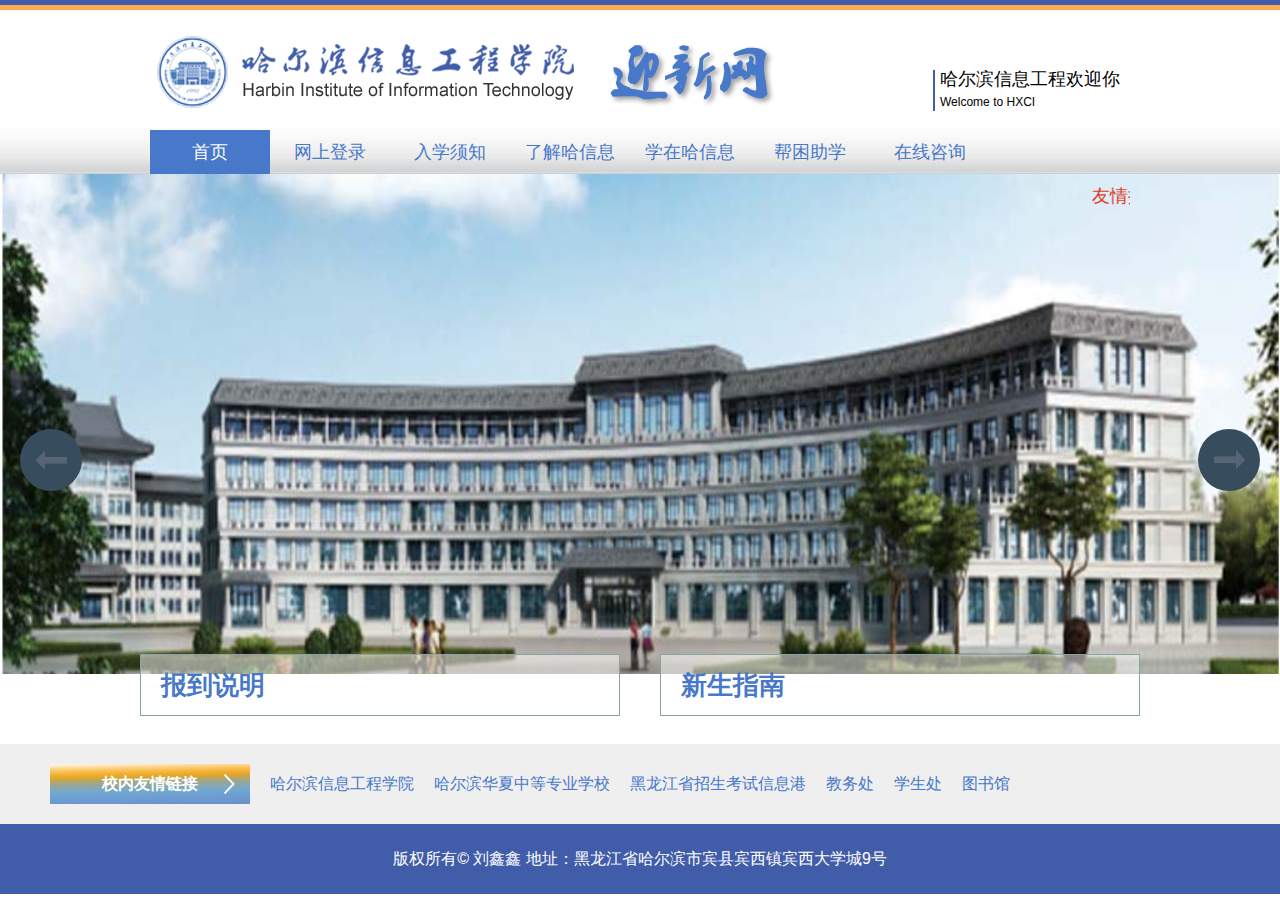
<file: index.html>
<!DOCTYPE html>
<html>
<head lang="en">
    <meta charset="UTF-8">
    <title>刘鑫鑫</title>
    <link rel="stylesheet" href="style/top-bottom.css" type="text/css"/>
    <link rel="stylesheet" href="style/css-index.css" type="text/css"/>
    <script type="text/javascript" src="js/jquery.min.js"></script>
    <script type="text/javascript" src="js/jquery.SuperSlide.2.1.1.js"></script>
    <link rel="stylesheet" href="style/lrtk.css" type="text/css"/>
</head>
<body>
<header class="o_h">
    <div id="top">
    <div id="logo">
        <span>迎新网</span>
    </div>
    <div id="hxci" class="f_r">
        <p>哈尔滨信息工程欢迎你</p>
        <p>Welcome to HXCI</p>
    </div>
    <nav>
        <ul class="o_h">
            <li><a href="index.html">首页</a></li>
            <li><a href="sub-wsdl.html">网上登录</a></li>
            <li><a href="sub-rxxz.html">入学须知</a></li>
            <li><a href="#">了解哈信息</a></li>
            <li><a href="#">学在哈信息</a></li>
            <li><a href="#">帮困助学</a></li>
            <li><a href="sub-lyb.html">在线咨询</a></li>
        </ul>
    </nav>
        </div>
</header>
<main>
    <!--回到顶部-->
    <script type="text/javascript" src="js/backtop.js"></script>
    <div class="dong">
        <marquee behavior="left" direction="10">
            <span class="red">友情提醒: </span>
            为避免影响到9月4、5日的正常报到，2018级新生敬请于报到前（截止至
            2017年9月4日）缴清学杂费等。
        </marquee>
      <ul class="m-list1">
          <li><img src="image/banner2.jpg" alt=""/></li>
          <li><img src="image/banner1.png" alt=""/></li>
          <li><img src="image/banner3.png" alt=""/></li>
          <li><img src="image/banner4.png" alt=""/></li>
          <li><img src="image/banner5.png" alt=""/></li>
      </ul>
        <nav class="nav-roundslide">
        <a class="prev" href="#">
            <span class="icon-wrap"></span>
            <h3>上一页</h3>
        </a>
        <a class="next" href="#">
            <span class="icon-wrap"></span>
            <h3>下一页</h3>
        </a>
    </nav>
    </div>
    <script type="text/javascript">
        jQuery(".dong").hover(function(){
                    jQuery(this).find(".prev,.next").stop(true,true).fadeTo("show",0.9) }
                ,function(){ jQuery(this).find(".prev,.next").fadeOut() });
        jQuery(".dong").slide({ mainCell:".m-list1",
            effect: "leftLoop", autoPlay:true, delayTime:400,trigger:"click",pnLoop:true});
    </script>
    <ul class="bd">
        <li>
            <dl class="bdsm">
                <dt>报到说明</dt>
                <div class="layer">
                <dd>1、网上报到：须在到校前完成网上报到；（密码详见登录说明）</dd>
                <dd> 2、现场报到：请按录取通知书要求在指定时间内到校办理现场报到相关手续。
                    （报道详见入学须知）</dd>
                <dd><a href="sub-wsdl.html">网上登录</a></dd>
            </dl>
        </li>
        <li>
            <dl class="xszn">
                <dt>新生指南</dt>
                <div class="layer">
                <dd><a href="nr-bdxz.html">哈尔滨信息工程2018级新生报到须知</a></dd>
                <dd><a href="nr-jfxz.html">2018级新生缴费须知</a></dd>
                <dd><a href="#">致家长的一封信</a></dd>
                <dd><a href="#">学生信息采集填写说明</a></dd>
                <dd><a href="#">大学生新生入伍宣传单</a></dd>
                </div>
            </dl>
        </li>
    </ul>
    <ul class="m-yqlj o_h">
        <li>校内友情链接</li>
        <li><a href="http://www.hxci.com.cn/">哈尔滨信息工程学院</a></li>
        <li><a href="#">哈尔滨华夏中等专业学校</a></li>
        <li><a href="#">黑龙江省招生考试信息港</a></li>
        <li><a href="#">教务处</a></li>
        <li><a href="#">学生处</a></li>
        <li><a href="#">图书馆</a></li>
    </ul>
</main>
<footer>
    <div id="f-list">
    <span>版权所有© 刘鑫鑫</span>
    <span>地址：黑龙江省哈尔滨市宾县宾西镇宾西大学城9号</span>
    </div>
</footer>
</body>
</html>
</file>
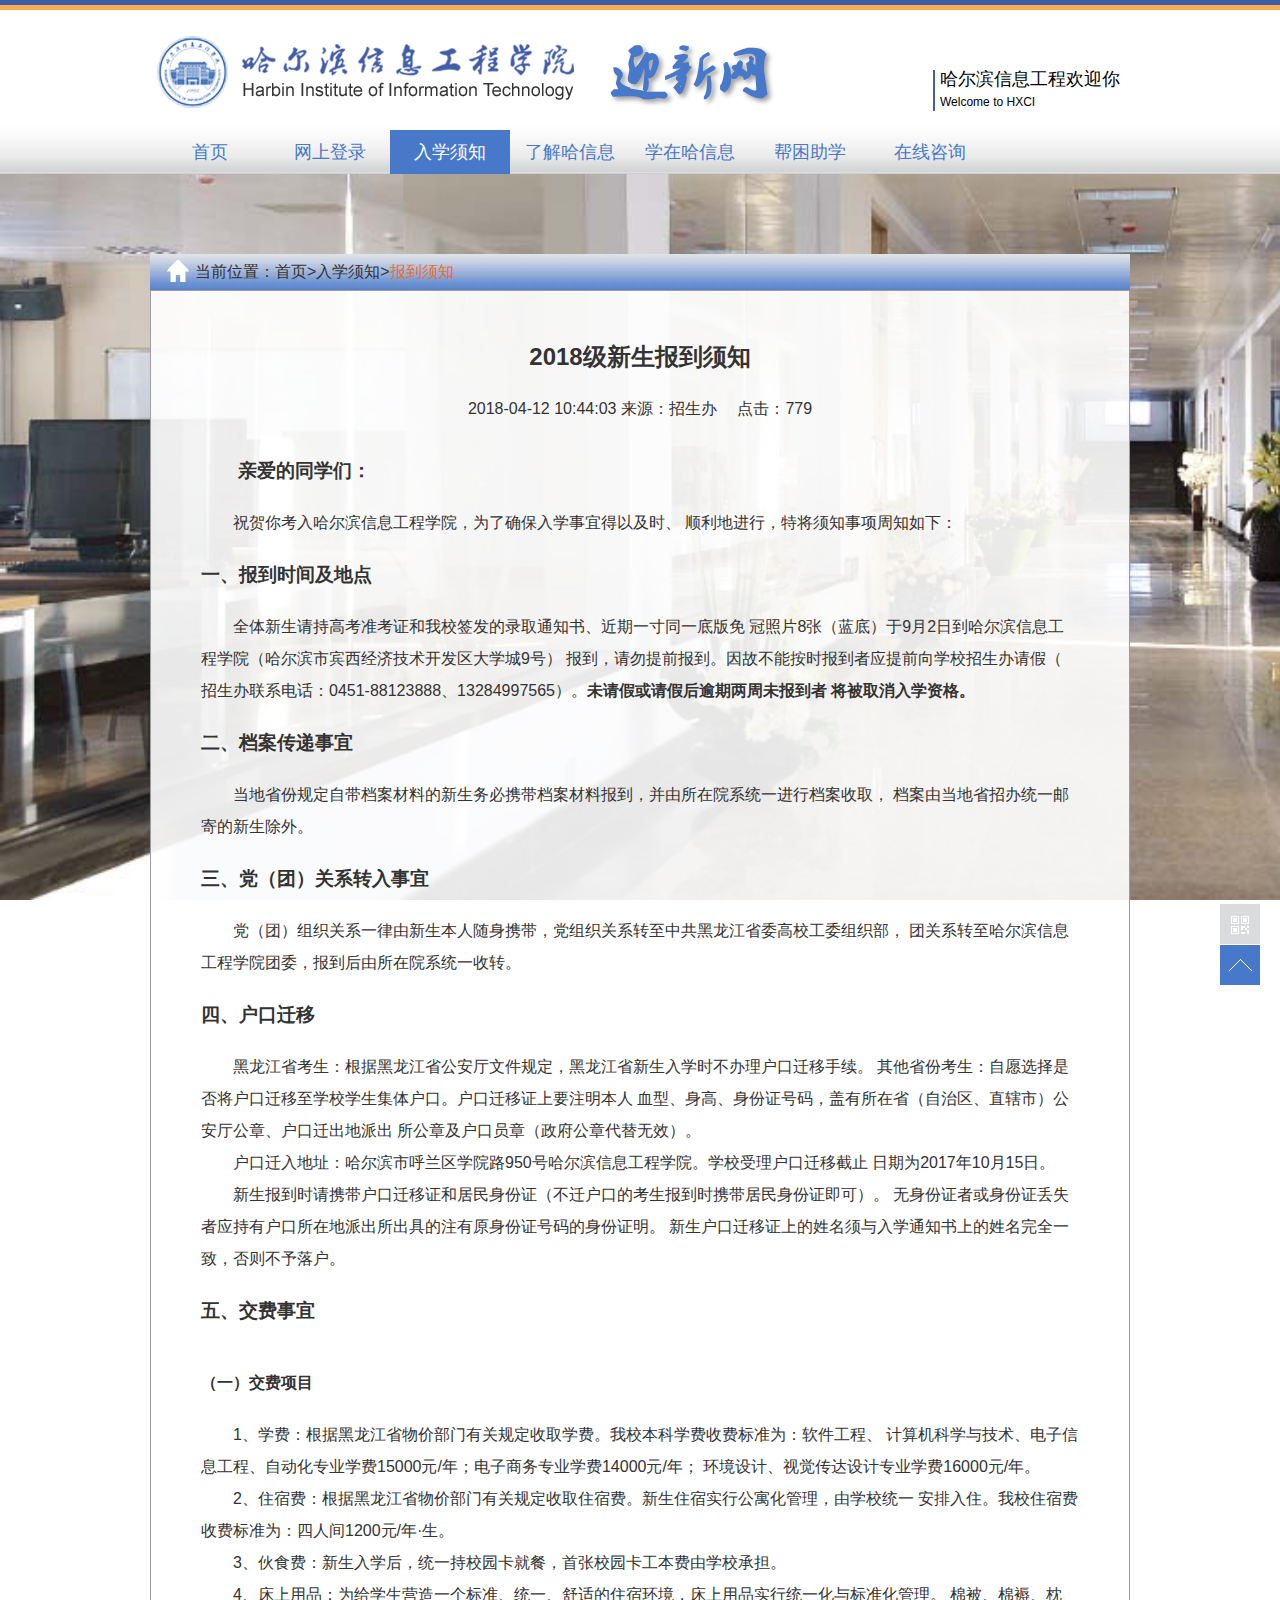
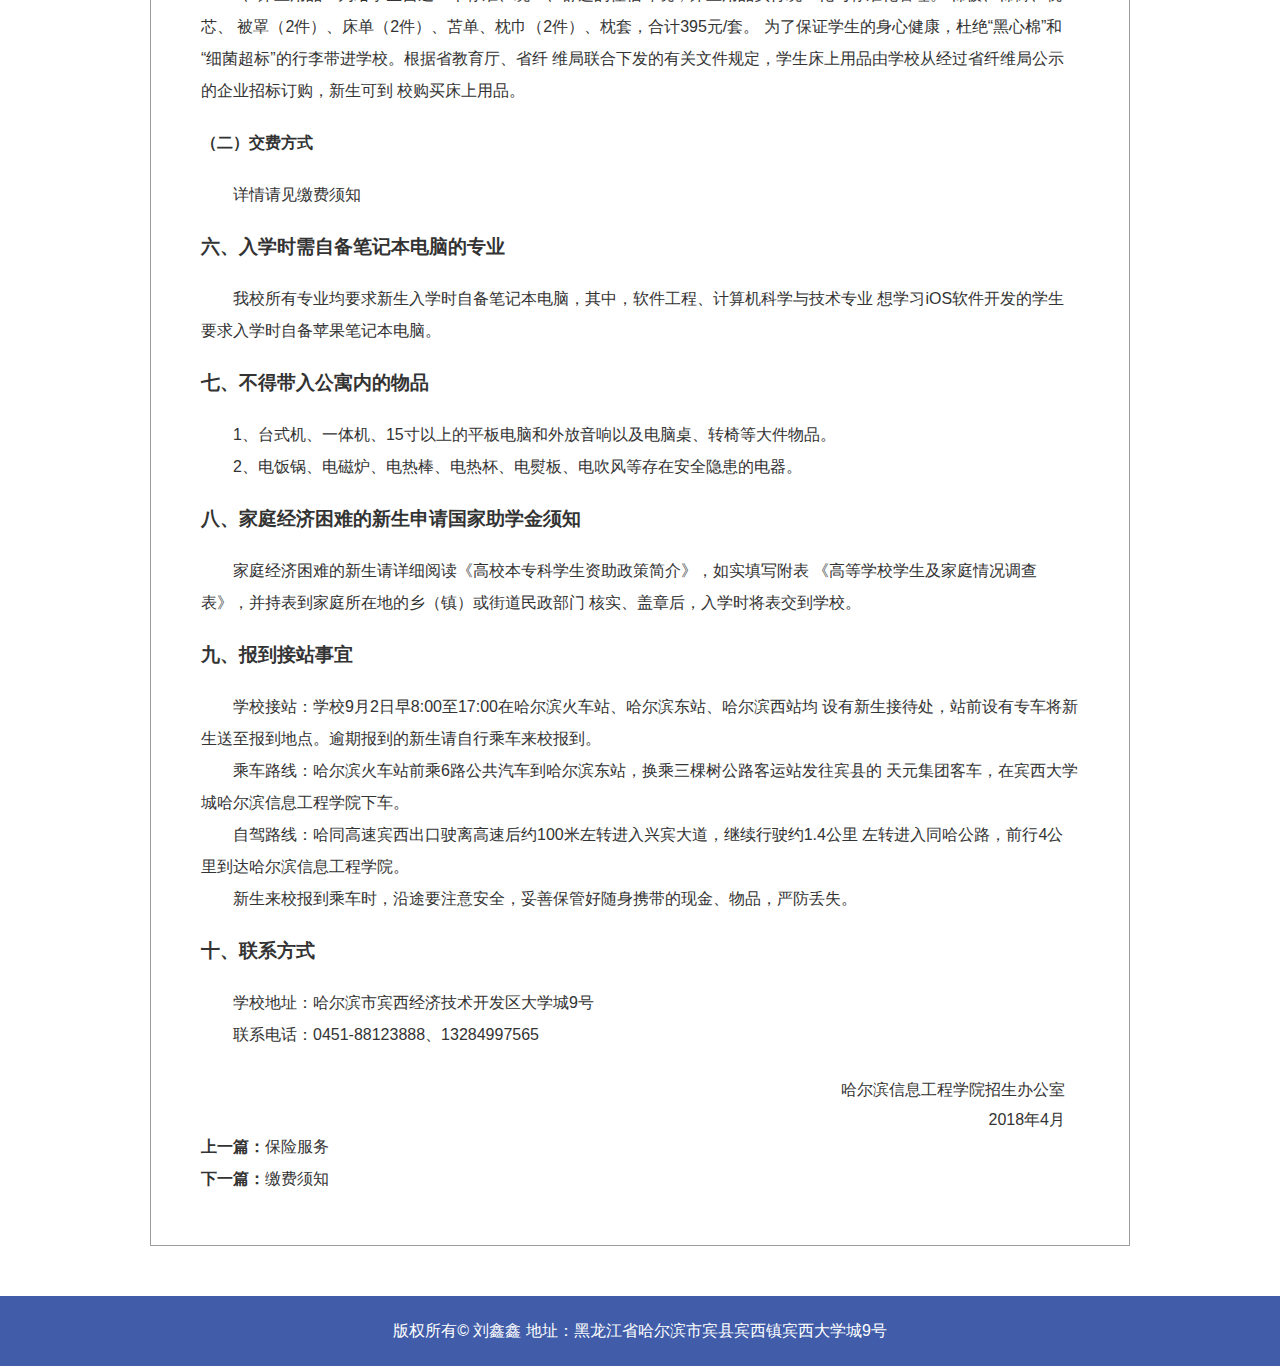
<file: nr-bdxz.html>
<!DOCTYPE html>
<html>
<head lang="en">
    <meta charset="UTF-8">
    <title>报到须知</title>
    <link rel="stylesheet" href="style/top-bottom.css" type="text/css"/>
    <link rel="stylesheet" href="style/css-nr-bdxz.css" type="text/css"/>
    <link rel="stylesheet" href="style/lrtk.css" type="text/css"/>
    <script type="text/javascript" src="js/jquery.min.js"></script>
</head>
<body>
<header class="o_h">
    <div id="top">
    <div id="logo">
        <span>迎新网</span>
    </div>
    <div id="hxci" class="f_r">
        <p>哈尔滨信息工程欢迎你</p>
        <p>Welcome to HXCI</p>
    </div>
    <nav>
        <ul class="o_h">
            <li><a href="index.html">首页</a></li>
            <li><a href="sub-wsdl.html">网上登录</a></li>
            <li><a href="sub-rxxz.html">入学须知</a></li>
            <li><a href="#">了解哈信息</a></li>
            <li><a href="#">学在哈信息</a></li>
            <li><a href="#">帮困助学</a></li>
            <li><a href="sub-lyb.html">在线咨询</a></li>
        </ul>
    </nav>
        </div>
</header>
<main>
    <!--回到顶部-->
    <script type="text/javascript" src="js/backtop.js"></script>

    <div id="hd" class="o_h">
        <ul class="place">
            <li>当前位置：</li>
            <li><a href="index.html">首页</a>></li>
            <li><a href="sub-rxxz.html">入学须知</a>></li>
            <li><a href="nr-bdxz.html">报到须知</a></li>
        </ul>
        <article>
            <h2>2018级新生报到须知</h2>
            <center><time>2018-04-12 10:44:03</time>   来源：招生办   　点击：779</center>
            <h3>亲爱的同学们：</h3>
            <p>祝贺你考入哈尔滨信息工程学院，为了确保入学事宜得以及时、
                顺利地进行，特将须知事项周知如下：</p>
            <h3>一、报到时间及地点</h3>
            <p>全体新生请持高考准考证和我校签发的录取通知书、近期一寸同一底版免
                冠照片8张（蓝底）于9月2日到哈尔滨信息工程学院（哈尔滨市宾西经济技术开发区大学城9号）
                报到，请勿提前报到。因故不能按时报到者应提前向学校招生办请假（
                招生办联系电话：0451-88123888、13284997565）。<span class="bold">未请假或请假后逾期两周未报到者
                将被取消入学资格。</span>
            </p>
            <h3>二、档案传递事宜</h3>
            <p>当地省份规定自带档案材料的新生务必携带档案材料报到，并由所在院系统一进行档案收取，
                档案由当地省招办统一邮寄的新生除外。</p>
            <h3>三、党（团）关系转入事宜</h3>
            <p>党（团）组织关系一律由新生本人随身携带，党组织关系转至中共黑龙江省委高校工委组织部，
                团关系转至哈尔滨信息工程学院团委，报到后由所在院系统一收转。</p>
            <h3>四、户口迁移</h3>
            <p>黑龙江省考生：根据黑龙江省公安厅文件规定，黑龙江省新生入学时不办理户口迁移手续。
                其他省份考生：自愿选择是否将户口迁移至学校学生集体户口。户口迁移证上要注明本人
                血型、身高、身份证号码，盖有所在省（自治区、直辖市）公安厅公章、户口迁出地派出
                所公章及户口员章（政府公章代替无效）。</p>
            <p>户口迁入地址：哈尔滨市呼兰区学院路950号哈尔滨信息工程学院。学校受理户口迁移截止
                日期为2017年10月15日。</p>
            <p>新生报到时请携带户口迁移证和居民身份证（不迁户口的考生报到时携带居民身份证即可）。
                无身份证者或身份证丢失者应持有户口所在地派出所出具的注有原身份证号码的身份证明。
                新生户口迁移证上的姓名须与入学通知书上的姓名完全一致，否则不予落户。</p>
            <h3>五、交费事宜</h3>
            <h5>（一）交费项目</h5>
            <p>1、学费：根据黑龙江省物价部门有关规定收取学费。我校本科学费收费标准为：软件工程、
                计算机科学与技术、电子信息工程、自动化专业学费15000元/年；电子商务专业学费14000元/年；
                环境设计、视觉传达设计专业学费16000元/年。</p>
            <p>2、住宿费：根据黑龙江省物价部门有关规定收取住宿费。新生住宿实行公寓化管理，由学校统一
                安排入住。我校住宿费收费标准为：四人间1200元/年·生。</p>
            <p>3、伙食费：新生入学后，统一持校园卡就餐，首张校园卡工本费由学校承担。</p>
            <p>4、床上用品：为给学生营造一个标准、统一、舒适的住宿环境，床上用品实行统一化与标准化管理。
                棉被、棉褥、枕芯、 被罩（2件）、床单（2件）、苫单、枕巾（2件）、枕套，合计395元/套。
                为了保证学生的身心健康，杜绝“黑心棉”和“细菌超标”的行李带进学校。根据省教育厅、省纤
                维局联合下发的有关文件规定，学生床上用品由学校从经过省纤维局公示的企业招标订购，新生可到
                校购买床上用品。</p>
            <h5>（二）交费方式</h5>
            <p>详情请见缴费须知</p>
            <h3>六、入学时需自备笔记本电脑的专业</h3>
            <p>我校所有专业均要求新生入学时自备笔记本电脑，其中，软件工程、计算机科学与技术专业
                想学习iOS软件开发的学生要求入学时自备苹果笔记本电脑。</p>
            <h3>七、不得带入公寓内的物品</h3>
            <p>1、台式机、一体机、15寸以上的平板电脑和外放音响以及电脑桌、转椅等大件物品。</p>
            <p>2、电饭锅、电磁炉、电热棒、电热杯、电熨板、电吹风等存在安全隐患的电器。</p>
            <h3>八、家庭经济困难的新生申请国家助学金须知</h3>
            <p>家庭经济困难的新生请详细阅读《高校本专科学生资助政策简介》，如实填写附表
                《高等学校学生及家庭情况调查表》，并持表到家庭所在地的乡（镇）或街道民政部门
                核实、盖章后，入学时将表交到学校。</p>
            <h3>九、报到接站事宜</h3>
            <p>学校接站：学校9月2日早8:00至17:00在哈尔滨火车站、哈尔滨东站、哈尔滨西站均
                设有新生接待处，站前设有专车将新生送至报到地点。逾期报到的新生请自行乘车来校报到。</p>
            <p>乘车路线：哈尔滨火车站前乘6路公共汽车到哈尔滨东站，换乘三棵树公路客运站发往宾县的
                天元集团客车，在宾西大学城哈尔滨信息工程学院下车。</p>
            <p>自驾路线：哈同高速宾西出口驶离高速后约100米左转进入兴宾大道，继续行驶约1.4公里
                左转进入同哈公路，前行4公里到达哈尔滨信息工程学院。</p>
            <p>新生来校报到乘车时，沿途要注意安全，妥善保管好随身携带的现金、物品，严防丢失。</p>
            <h3>十、联系方式</h3>
            <p>学校地址：哈尔滨市宾西经济技术开发区大学城9号</p>
            <p>联系电话：0451-88123888、13284997565</p>
            <p class="list1">哈尔滨信息工程学院招生办公室</p>
            <p class="list2"> 2018年4月</p>
            <ul class="line">
                <li>上一篇：<a href="#">保险服务</a></li>
                <li>下一篇：<a href="nr-jfxz.html">缴费须知</a></li>
            </ul>
        </article>
    </div>
</main>
<footer>
    <div id="f-list">
        <span>版权所有© 刘鑫鑫</span>
        <span>地址：黑龙江省哈尔滨市宾县宾西镇宾西大学城9号</span>
    </div>
</footer>

</body>
</html>
</file>
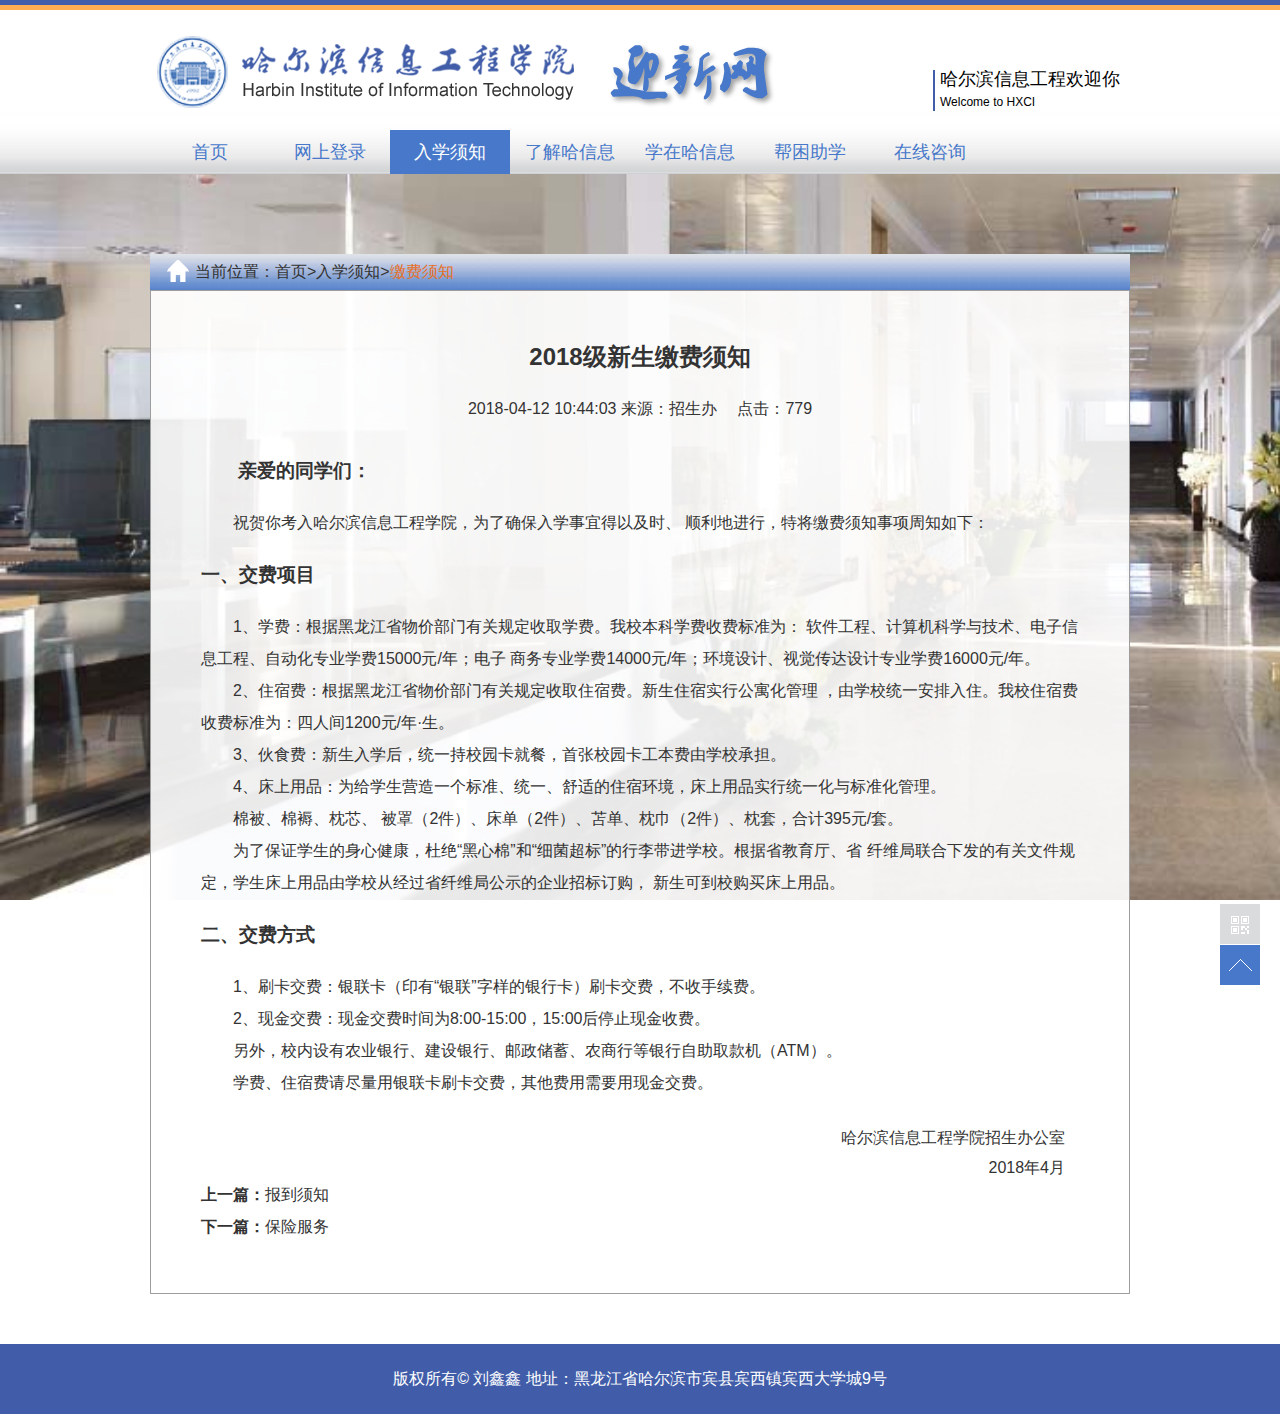
<file: nr-jfxz.html>
<!DOCTYPE html>
<html>
<head lang="en">
    <meta charset="UTF-8">
    <title>缴费须知</title>
    <link rel="stylesheet" href="style/top-bottom.css" type="text/css"/>
    <link rel="stylesheet" href="style/css-nr-bdxz.css" type="text/css"/>
    <link rel="stylesheet" href="style/lrtk.css" type="text/css"/>
    <script type="text/javascript" src="js/jquery.min.js"></script>
</head>
<body>
<header class="o_h">
    <div id="top">
    <div id="logo">
        <span>迎新网</span>
    </div>
    <div id="hxci" class="f_r">
        <p>哈尔滨信息工程欢迎你</p>
        <p>Welcome to HXCI</p>
    </div>
    <nav>
        <ul class="o_h">
            <li><a href="index.html">首页</a></li>
            <li><a href="sub-wsdl.html">网上登录</a></li>
            <li><a href="sub-rxxz.html">入学须知</a></li>
            <li><a href="#">了解哈信息</a></li>
            <li><a href="#">学在哈信息</a></li>
            <li><a href="#">帮困助学</a></li>
            <li><a href="sub-lyb.html">在线咨询</a></li>
        </ul>
    </nav>
        </div>
</header>
<main>
    <!--回到顶部-->
    <script type="text/javascript" src="js/backtop.js"></script>
    <div id="hd" class="o_h">
        <ul class="place">
            <li>当前位置：</li>
            <li><a href="index.html">首页</a>></li>
            <li><a href="sub-rxxz.html">入学须知</a>></li>
            <li><a href="nr-jfxz.html">缴费须知</a></li>
        </ul>
        <article>
            <h2>2018级新生缴费须知</h2>
            <center>2018-04-12 10:44:03   来源：招生办   　点击：779</center>
            <h3>亲爱的同学们：</h3>
            <p>祝贺你考入哈尔滨信息工程学院，为了确保入学事宜得以及时、
                顺利地进行，特将缴费须知事项周知如下：</p>
            <h3>一、交费项目</h3>
            <p>1、学费：根据黑龙江省物价部门有关规定收取学费。我校本科学费收费标准为：
                软件工程、计算机科学与技术、电子信息工程、自动化专业学费15000元/年；电子
                商务专业学费14000元/年；环境设计、视觉传达设计专业学费16000元/年。</p>
            <p>2、住宿费：根据黑龙江省物价部门有关规定收取住宿费。新生住宿实行公寓化管理
                ，由学校统一安排入住。我校住宿费收费标准为：四人间1200元/年·生。</p>
            <p>3、伙食费：新生入学后，统一持校园卡就餐，首张校园卡工本费由学校承担。</p>
            <p>4、床上用品：为给学生营造一个标准、统一、舒适的住宿环境，床上用品实行统一化与标准化管理。</p>
            <p>棉被、棉褥、枕芯、 被罩（2件）、床单（2件）、苫单、枕巾（2件）、枕套，合计395元/套。</p>
            <p>为了保证学生的身心健康，杜绝“黑心棉”和“细菌超标”的行李带进学校。根据省教育厅、省
                纤维局联合下发的有关文件规定，学生床上用品由学校从经过省纤维局公示的企业招标订购，
                新生可到校购买床上用品。</p>
            <h3>二、交费方式</h3>
            <p>1、刷卡交费：银联卡（印有“银联”字样的银行卡）刷卡交费，不收手续费。</p>
            <p>2、现金交费：现金交费时间为8:00-15:00，15:00后停止现金收费。</p>
            <p>另外，校内设有农业银行、建设银行、邮政储蓄、农商行等银行自助取款机（ATM）。</p>
            <p>学费、住宿费请尽量用银联卡刷卡交费，其他费用需要用现金交费。</p>
            <p class="list1">哈尔滨信息工程学院招生办公室</p>
            <p class="list2"> 2018年4月</p>
            <ul class="line">
                <li>上一篇：<a href="nr-bdxz.html">报到须知</a></li>
                <li>下一篇：<a href="#">保险服务</a></li>
            </ul>
        </article>
    </div>
</main>
<footer>
    <div id="f-list">
        <span>版权所有© 刘鑫鑫</span>
        <span>地址：黑龙江省哈尔滨市宾县宾西镇宾西大学城9号</span>
    </div>
</footer>
</body>
</html>
</file>
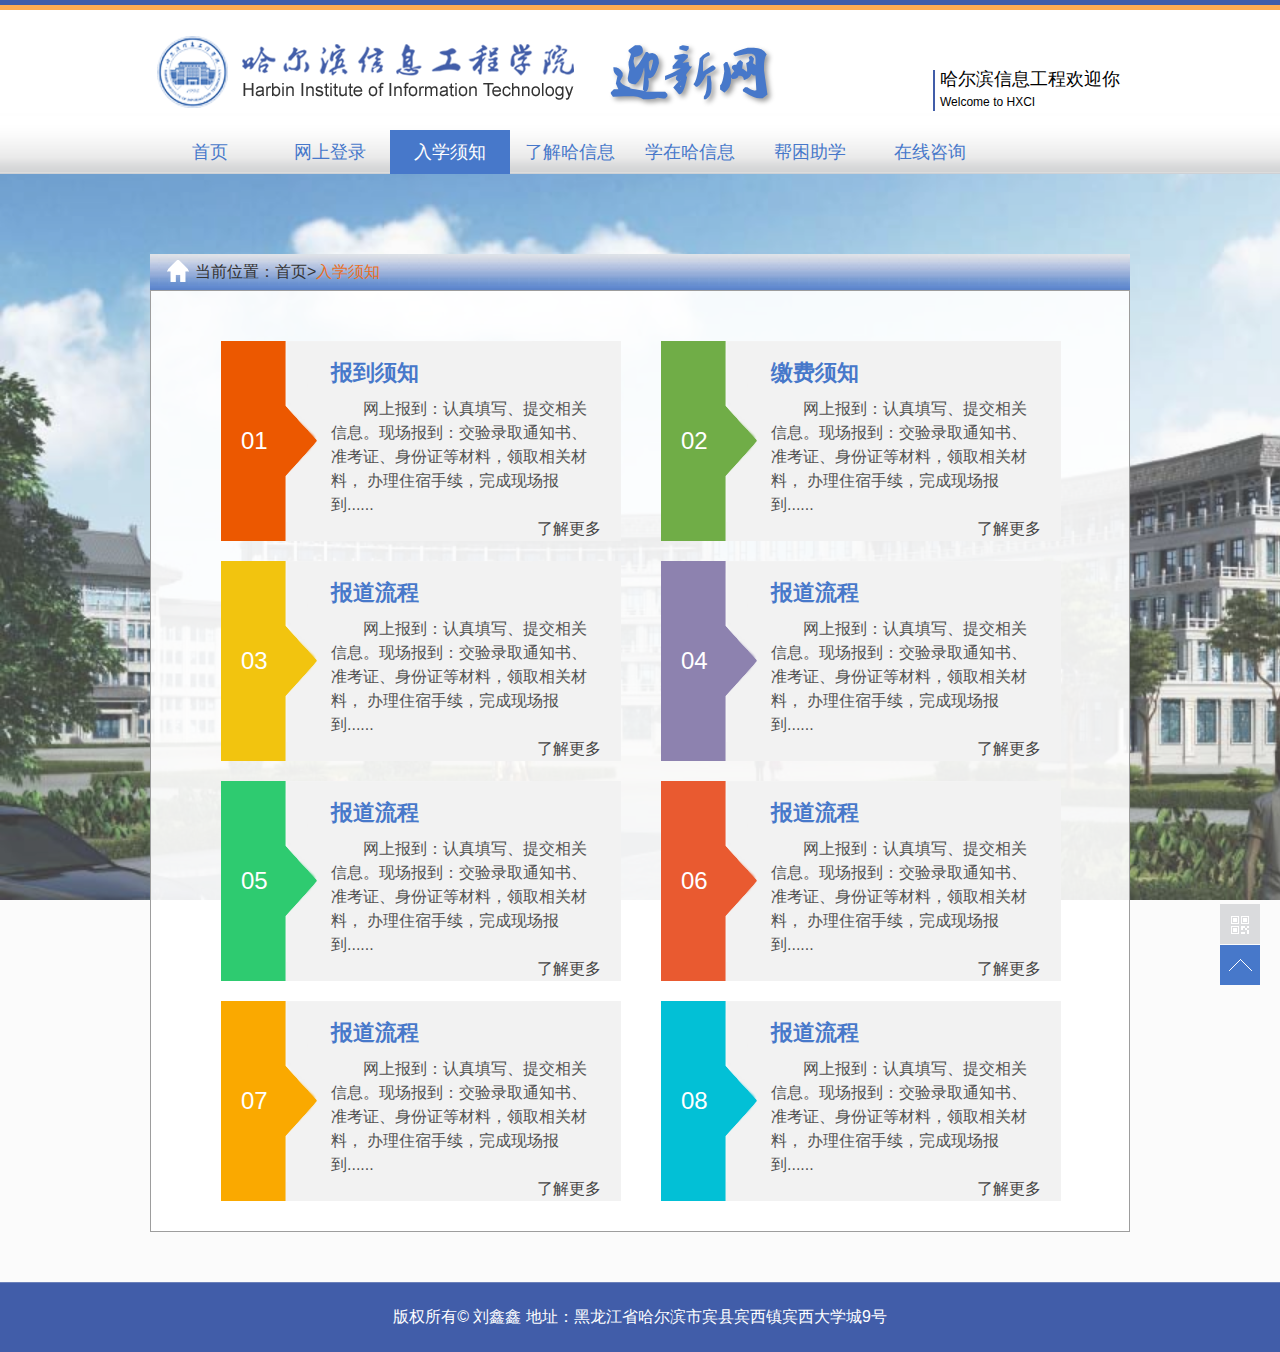
<file: sub-rxxz.html>
<!DOCTYPE html>
<html>
<head lang="en">
    <meta charset="UTF-8">
    <title>入学须知</title>
    <link rel="stylesheet" href="style/top-bottom.css" type="text/css"/>
    <link rel="stylesheet" href="style/css-rxxz.css" type="text/css"/>
    <link rel="stylesheet" href="style/lrtk.css" type="text/css"/>
    <script type="text/javascript" src="js/jquery.min.js"></script>
</head>
<body>
<header class="o_h">
    <div id="top">
    <div id="logo">
        <span>迎新网</span>
    </div>
    <div id="hxci" class="f_r">
        <p>哈尔滨信息工程欢迎你</p>
        <p>Welcome to HXCI</p>
    </div>
    <nav>
        <ul class="o_h">
            <li><a href="index.html">首页</a></li>
            <li><a href="sub-wsdl.html">网上登录</a></li>
            <li><a href="sub-rxxz.html">入学须知</a></li>
            <li><a href="#">了解哈信息</a></li>
            <li><a href="#">学在哈信息</a></li>
            <li><a href="#">帮困助学</a></li>
            <li><a href="sub-lyb.html">在线咨询</a></li>
        </ul>
    </nav>
        </div>
</header>
<main>
    <!--回到顶部-->
    <script type="text/javascript" src="js/backtop.js"></script>
<div id="hd" class="o_h">
    <ul class="place">
        <li>当前位置：</li>
        <li><a href="index.html">首页</a>></li>
        <li><a href="sub-rxxz.html">入学须知</a></li>
    </ul>
    <ul class="all o_h">
        <li>
            <dl>
                <dt>01</dt>
                <dd><a href="nr-bdxz.html">报到须知</a></dd>
                <dd>网上报到：认真填写、提交相关信息。现场报到：交验录取通知书、准考证、身份证等材料，领取相关材料，
                    办理住宿手续，完成现场报到......</dd>
                <dd class="f_r"><a href="nr-bdxz.html">了解更多</a></dd>
            </dl>
        </li>
        <li>
            <dl>
                <dt>02</dt>
                <dd><a href="nr-jfxz.html">缴费须知</a></dd>
                <dd>网上报到：认真填写、提交相关信息。现场报到：交验录取通知书、准考证、身份证等材料，领取相关材料，
                    办理住宿手续，完成现场报到......</dd>
                <dd class="f_r"><a href="nr-jfxz.html">了解更多</a></dd>
            </dl>
        </li>
        <li>
            <dl>
                <dt>03</dt>
                <dd><a href="nr-bdxz.html">报道流程</a></dd>
                <dd>网上报到：认真填写、提交相关信息。现场报到：交验录取通知书、准考证、身份证等材料，领取相关材料，
                    办理住宿手续，完成现场报到......</dd>
                <dd class="f_r"><a href="nr-bdxz.html">了解更多</a></dd>
            </dl>
        </li>
        <li>
            <dl>
                <dt>04</dt>
                <dd><a href="nr-bdxz.html">报道流程</a></dd>
                <dd>网上报到：认真填写、提交相关信息。现场报到：交验录取通知书、准考证、身份证等材料，领取相关材料，
                    办理住宿手续，完成现场报到......</dd>
                <dd class="f_r"><a href="nr-bdxz.html">了解更多</a></dd>
            </dl>
        </li>
        <li>
            <dl>
                <dt>05</dt>
                <dd><a href="nr-bdxz.html">报道流程</a></dd>
                <dd>网上报到：认真填写、提交相关信息。现场报到：交验录取通知书、准考证、身份证等材料，领取相关材料，
                    办理住宿手续，完成现场报到......</dd>
                <dd class="f_r"><a href="nr-bdxz.html">了解更多</a></dd>
            </dl>
        </li>
        <li>
            <dl>
                <dt>06</dt>
                <dd><a href="nr-bdxz.html">报道流程</a></dd>
                <dd>网上报到：认真填写、提交相关信息。现场报到：交验录取通知书、准考证、身份证等材料，领取相关材料，
                    办理住宿手续，完成现场报到......</dd>
                <dd class="f_r"><a href="nr-bdxz.html">了解更多</a></dd>
            </dl>
        </li>
        <li>
            <dl>
                <dt>07</dt>
                <dd><a href="nr-bdxz.html">报道流程</a></dd>
                <dd>网上报到：认真填写、提交相关信息。现场报到：交验录取通知书、准考证、身份证等材料，领取相关材料，
                    办理住宿手续，完成现场报到......</dd>
                <dd class="f_r"><a href="nr-bdxz.html">了解更多</a></dd>
            </dl>
        </li>
        <li>
            <dl>
                <dt>08</dt>
                <dd><a href="nr-bdxz.html">报道流程</a></dd>
                <dd>网上报到：认真填写、提交相关信息。现场报到：交验录取通知书、准考证、身份证等材料，领取相关材料，
                    办理住宿手续，完成现场报到......</dd>
                <dd class="f_r"><a href="nr-bdxz.html">了解更多</a></dd>
            </dl>
        </li>
    </ul>
</div>
</main>

<footer>
    <div id="f-list">
        <span>版权所有© 刘鑫鑫</span>
        <span>地址：黑龙江省哈尔滨市宾县宾西镇宾西大学城9号</span>
    </div>
</footer>
</body>
</html>
</file>
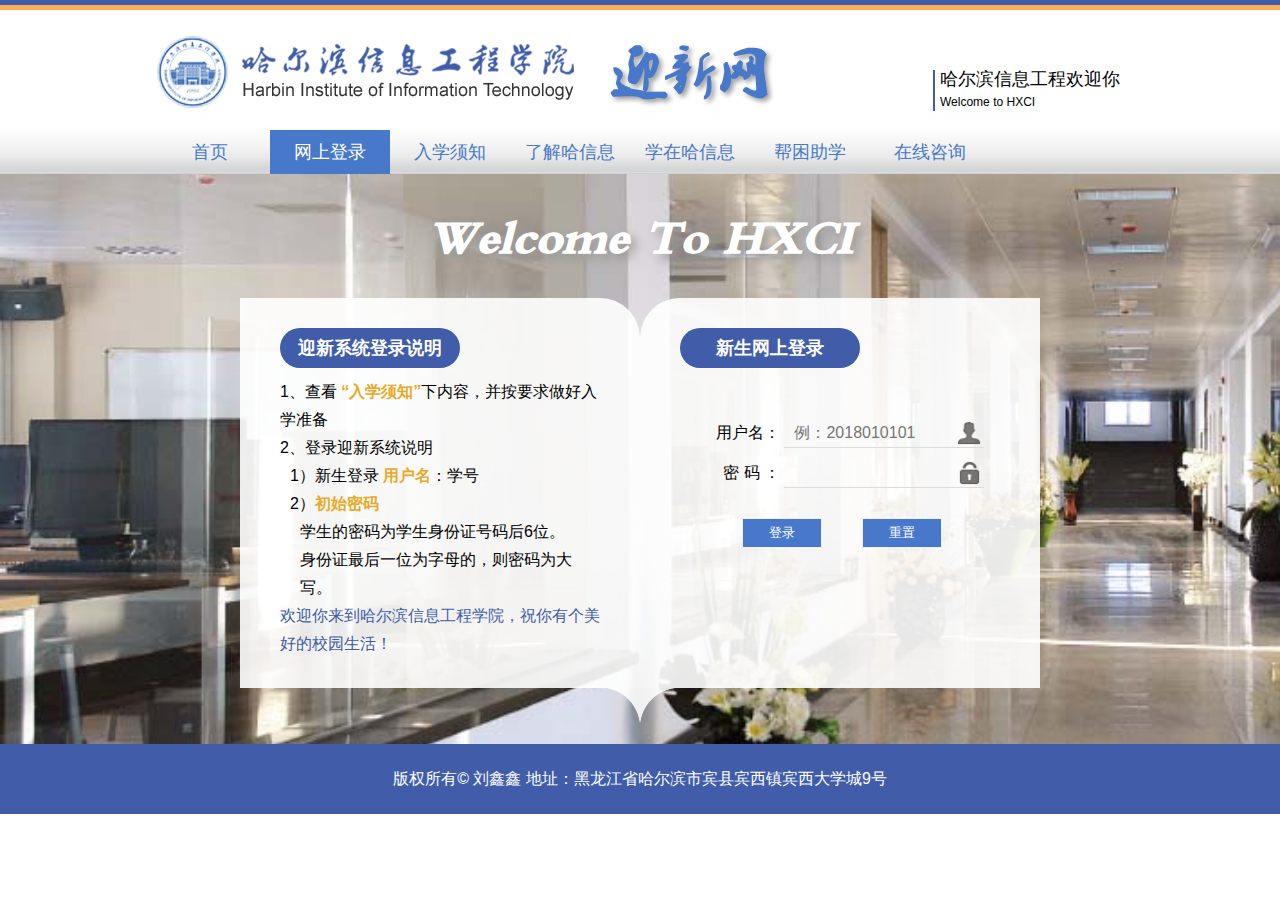
<file: sub-wsdl.html>
<!DOCTYPE html>
<html>
<head lang="en">
    <meta charset="UTF-8">
    <title>网上登录</title>
    <link rel="stylesheet" href="style/top-bottom.css" type="text/css"/>
    <link rel="stylesheet" href="style/css-wsdl.css" type="text/css"/>
</head>
<body>
<header class="o_h">
    <div id="top">
    <div id="logo">
        <span>迎新网</span>
    </div>
    <div id="hxci" class="f_r">
        <p>哈尔滨信息工程欢迎你</p>
        <p>Welcome to HXCI</p>
    </div>
    <nav>
        <ul class="o_h">
            <li><a href="index.html">首页</a></li>
            <li><a href="sub-wsdl.html">网上登录</a></li>
            <li><a href="sub-rxxz.html">入学须知</a></li>
            <li><a href="#">了解哈信息</a></li>
            <li><a href="#">学在哈信息</a></li>
            <li><a href="#">帮困助学</a></li>
            <li><a href="sub-lyb.html">在线咨询</a></li>
        </ul>
    </nav>
        </div>
</header>
<main>
    <h1>Welcome To HXCI</h1>
    <ul class="o_h">
        <li class="dlsm">
            <dl>
                <dt>迎新系统登录说明</dt>
                <dd>1、查看 <span class="orange bold">“入学须知”</span>下内容，并按要求做好入学准备</dd>
                <dd>2、登录迎新系统说明</dd>
                <dd class="p-l-10">1）新生登录 <span class="orange bold">用户名</span>：学号</dd>
                <dd class="p-l-10">2）<span class="orange bold">初始密码</span></dd>
                <dd class="p-l-20">学生的密码为学生身份证号码后6位。</dd>
                <dd class="p-l-20">身份证最后一位为字母的，则密码为大写。
                </dd>
                <dd>欢迎你来到哈尔滨信息工程学院，祝你有个美好的校园生活！</dd>
            </dl>
        </li>
        <li class="wsdl">
            <dl>
                <dt>新生网上登录</dt>
                <form action=""  autocomplete="on" method="get">
                <dd>
                    <label for="u_name">用户名：</label>
                    <input type="text" id="u_name" name="u_name"
                           placeholder="例：2018010101" maxlength="10" required >
                </dd>
                <dd>
                    <label for="u_pwd">  密   码  ：</label>
                    <input type="password" id="u_pwd" name="u_pwd" maxlength="6"
                           required pattern="^\d{6,}$">
                </dd>
                <dd class="int_login"><input type="submit" value="登录"/></dd>
                <dd class="int_reset"><input type="reset" value="重置"/></dd>
                </form>
            </dl>
        </li>
        <li class="city1"></li>
        <li class="city2"></li>
    </ul>
</main>
<footer>
    <div id="f-list">
        <span>版权所有© 刘鑫鑫</span>
        <span>地址：黑龙江省哈尔滨市宾县宾西镇宾西大学城9号</span>
    </div>
</footer>
</body>
</html>
</file>
<file: style/top-bottom.css>
@charset "utf-8";
/* CSS Document */
@font-face {
    font-family: mb;
    src: url(../font/叶根友毛笔行书.ttf);
}@font-face {
    font-family: fz;
    src: url(../font/FZJZJW.TTF);
}@font-face {
    font-family:zy;
    src: url(../font/百度综艺字体.ttf);
}@font-face {
    font-family: lt;
    src: url(../font/LTCH.TTF);
}@font-face {
    font-family: ys;
    src: url(../font/汉真广标艺术字体.ttf);
}
* {
    margin:0;
    padding:0;
    -webkit-box-sizing: border-box;
    -moz-box-sizing: border-box;
    box-sizing: border-box;
}
body {
    font-family: "微软雅黑", "宋体", Arial;
    line-height: 1.5em;
    border-top: 5px solid #415da9;
}
ul, ol {
    list-style-type:none;
}
a{
    text-decoration:none;
}
.f_l{
    float: left;
}
.f_r{
    float: right;
}
.o_h{
    overflow: hidden;
}
.o_a{
    overflow: auto;
}
.bold{
    font-weight: bold;
}
.blue{
    color: #317ed7;
}
.red{
    color: #e52b16;
}
.orange{
    color:#e8a929 ;
}
.p-l-10{
    padding-left: 10px;
}
.p-l-20{
    padding-left: 20px;
}
/*页首*/
header{
    width: 100%;
    border-top: 5px solid #ffac52;
    background: url("../image/nav_bottom_bg.gif") repeat-x bottom;
}
#top,#f-list{
    width: 980px;
    margin: 0 auto;
}
#top{
    position: relative;
}
#top #logo{
    height: 120px;
    background: url("../image/logo.png") no-repeat left center;
    padding-left: 460px;
    color: #4778ca;
    font-size: 54px;
    line-height: 120px;
    text-shadow: 3px 3px 5px #9d9d9d;
    font-weight: bold;
    font-family: mb;
}
#top #hxci{
    border-left: 2px solid #415da9;
    padding-left: 5px;
    position: absolute;
    right: 10px;
    top: 60px;
    font-size: 18px;
    line-height: 1em;
}
#top #hxci p:nth-child(2){
    font-size: 12px;
    padding-top: 5px;
}
nav ul li{                                                                   /*导航*/
    float: left;
    position: relative;
}
nav ul li a{
    display: block;
    text-align: center;
    width: 120px;
    padding: 10px;
    font-size: 18px;
}
nav ul a:link,nav ul a:visited{
    color: #4778ca;
}
nav ul a:hover{
    background: #4778ca;
    color: #fff;
}

/*页尾*/
footer{
    /*background: url("../image/footer-bg.jpg") repeat-x;*/
    background: #415da9;
    width: 100%;
    height: 70px;
    color: #fff;
    text-align: center;
    line-height: 70px;
}
</file>
<file: style/css-index.css>
nav li:nth-child(1) a:link,nav li:nth-child(1) a:visited{
    background: #4778ca;
    color: #fff;
}
main{
    position: relative;
}
/*幻灯片*/
main .dong{
    height: 570px;
    position: relative;/*
    background: #efefef;*/
}
main .dong marquee{                                         /*滚动条*/
    z-index: 99999;
    width: 980px;
    position: absolute;
    top: 0;
    left: 50%;
    margin-left: -490px;
    padding: 10px;
    font-size: 18px;
    color: #000;
}
main .m-list1 img{
    width: 100%;
    height: 500px;
}
main .m-list1{
    overflow: hidden;
}
main .m-list1 li{
    float: left;
    width: 100%;
}

/*---------------------------------------path-------------------------------------*/
nav a.prev {
    left: 0;
}
nav a.next {
    right: 0;
}
.nav-roundslide a {
    position: absolute;
    top: 50%;
    display: block;
    text-align: left;
    z-index: 1000;
    margin: -30px 20px 0;
    padding: 15px;
    width: 62px;
    height: 62px;
    border-radius: 40px;
    background: #374d5e;
    -webkit-transition: width 0.3s, background-color 0.3s;
    transition: width 0.3s, background-color 0.3s;
}

.nav-roundslide .icon-wrap {
    position: absolute;
    width: 32px;
    height: 32px;
}
.nav-roundslide a.prev .icon-wrap {
    left: 15px;
    background: url(../image/left.png) no-repeat center -1px;
}

.nav-roundslide a.next .icon-wrap {
    right: 15px;
    background: url(../image/right.png) no-repeat center -1px;
}
.nav-roundslide h3 {
    position: absolute;
    top: 0;
    color: #566473;
    font-weight: 400;
    font-size: 0.9em;
    line-height: 4.45;
    text-align: center;
    opacity: 0;
    -webkit-transition: opacity 0.3s, -webkit-transform 0.3s;
    transition: opacity 0.3s, transform 0.3s;
}

.nav-roundslide a.prev h3 {
    right: 40px;
    -webkit-transform: translateX(100%);
    transform: translateX(100%);
}

.nav-roundslide a.next h3 {
    left: 40px;
    -webkit-transform: translateX(-100%);
    transform: translateX(-100%);
}
.nav-roundslide a:hover {
    width: 150px;
    background: #fff;
}
.nav-roundslide a:hover h3 {
    opacity: 1;
    -webkit-transition-delay: 0.1s;
    transition-delay: 0.1s;
    -webkit-transform: translateX(0);
    transform: translateX(0);
}
/*---------------------------------------报到说明-------------------------------------------*/
main .bd dl{
    width: 480px;
    border: 1px solid #89a3a3;
}
.bd dl.bdsm{
    position: absolute;
    top: 480px;
    left: 50%;
    margin-left: -500px;
}
.bd dl.xszn{
    position: absolute;
    top: 480px;
    left: 50%;
    margin-left: 20px;
}
.bd dl dt{
    height: 60px;
    line-height: 60px;
    padding: 0 20px;
    font-size: 26px;
    font-weight: bold;
    color: #4778ca;
    background: rgba(255, 255, 255, .5);
}
.bd dl:hover dt{
    background: rgba(255, 255, 255, .9);
    color: #415da9;
    border: 0;
}
.bd dl dd{
    padding: 5px 30px;
}
.bd dl:hover{                                                              /*向上拉抻*/
    animation: dd 1s 1;
    position: absolute;
    top: 270px;
}
@keyframes dd {
    0%{
        top: 400px;
    }
    100%{
        top: 270px;
    }
}
.bd .layer{
    display: none;
    padding-bottom:40px;
    color: #444;
}
.bd dl:hover .layer{
    display: block;
    background: rgba(255, 255, 255, .9);
}
.bd .bdsm dd:last-child a{                                           /*网上登录按钮样式*/
    display: block;
    width: 100px;
    height: 40px;
    text-align: center;
    line-height: 36px;
    box-shadow: 3px 3px 5px #d1d1d1;
    background: #e8a929;
    margin: 5px 0 0 20px;
    color: #fff;
}
.bd .bdsm dd:last-child a:hover{
    background: #4778ca;
    border: 0;
}
.bd dl.xszn dd{                                                         /*新生指南*/
    padding-left: 70px;
    background: url("../image/index-list1.png") no-repeat 30px center;
}
.bd dl.xszn dd:nth-child(2){
    padding-left: 70px;
    background: url("../image/index-list2.png") no-repeat 30px center;
}
.bd dl.xszn dd:nth-child(3){
    padding-left: 70px;
    background: url("../image/index-list3.png") no-repeat 30px center;
}
.bd dl.xszn dd:nth-child(4){
    padding-left: 70px;
    background: url("../image/index-list4.png") no-repeat 30px center;
}
.bd dl.xszn dd:nth-child(5){
    padding-left: 70px;
    background: url("../image/index-list6.png") no-repeat 30px center;
}
.bd dl.xszn a:link,.bd dl.xszn a:visited{
    color: #444;
}
.bd dl.xszn a:hover{
    color: #4778ca;
}

/*----------------------------------友情链接--------------------------------*/
main .m-yqlj{
    background: #efefef;
    height: 80px;
    color: #fff;
    padding: 20px 50px;
}
main .m-yqlj li{
    float: left;
    text-align: center;
    line-height: 40px;
    padding: 0 10px;
}
main .m-yqlj li:nth-child(1){
    width: 200px;
    height: 40px;
    font-weight: bold;/*
    border: 1px solid #89a3a3;*/
    background: url("../image/yqlj.png") #f4af35;
    margin-right: 10px;
}
main .m-yqlj li a:link,main .m-yqlj li a:visited{
    color: #4778ca;
}
main .m-yqlj li a:hover{
    text-decoration: underline;
    color: #e8a929;
}
</file>
<file: style/lrtk.css>
/*clearboth*/
.clearfix:after{content:'.';display:block;height:0;clear:both;visibility:hidden;}
.clearfix{*zoom:1;}
.clearfix .clear{_height:0;}
/*gotop*/
.cbbfixed {position: fixed;right: 20px;transition:
bottom ease .3s;bottom: -85px;z-index: 3;cursor:pointer;}
.cbbfixed .cbbtn {width: 40px;height: 40px;display: block;background-color: #4778ca;}
.cbbfixed .gotop {transition: background-color ease .3s;margin-top: 1px;}
.cbbfixed .gotop .up-icon{float:left;margin:14px 0 0 9px;
    width:23px;height:12px;background: url(../image/side-icon02.png);}
.cbbfixed .gotop:hover {background-color:#2c2d2e;}
.cbbfixed .weixin {background: #dadbdd;}
.cbbfixed .weixin div {background: url(../image/weixin.jpg);
    -webkit-background-size: cover;
    background-size: cover;
    width: 210px;height: 210px;position: absolute;left: -212px;top: -130px;
    opacity: 0;transform: scale(0);    -webkit-transform: scale(0);
    transform-origin: 100% 70%;-webkit-transform-origin: 100% 70%;
    transition: transform ease .3s,opacity ease .3s;-webkit-transition: all ease .3s;
    display:none\0;*display:none;}
.cbbfixed .weixin:hover div {display: block;transform: scale(1);-webkit-transform: scale(1);
    opacity: 1;*display:block;}
.cbbfixed .weixin .weixin-icon{float: left;margin:12px 0 0 11px;width:18px;height: 18px;
    background: url(../image/side-icon01.png);}
</file>
<file: style/css-nr-bdxz.css>
.bold{
    font-weight: bold;
}
nav li:nth-child(3) a:link,nav li:nth-child(3) a:visited{
    background: #4778ca;
    color: #fff;
}
main{
    width: 100%;
    background: url("../image/wsdl-bg.jpg") no-repeat;
    background-size: cover;
    background-attachment: fixed;
    color: #333;
}
main #hd{                                                                  /*主内容*/
     width: 980px;
     margin: 0 auto;
    padding: 80px 0 50px;
     z-index: 9999;
     position: relative;
 }

main #hd h1 span{
    display: inline-block;
    border-top: 3px solid #546d79;
    width: 100px;
    padding-top: 10px;
}
main #hd .place{                                                             /*当前位置*/
    background: url(../image/fangzi.png) no-repeat 10px -2px,url("../image/bg.jpg") repeat-x;
    height: 36px;
    color: #333;
    line-height: 36px;
    padding-left: 45px;
}
main #hd .place li{
    float: left;
}
main #hd .place a:link,main #hd .place a:visited{
    color: #333;
}main #hd .place a:hover{
     color: #e86f26;
 }
main #hd .place li:last-child a:link,main #hd .place li:last-child a:visited{
    color: #e86f26;
}

main #hd article{                                                               /*文章*/
    background: rgba(255, 255, 255, 0.9);
    border: 1px solid #9d9d9d;
    padding: 50px;
    line-height: 2em;
}
main #hd article h2{
    text-align: center;
}
main #hd article center{
    padding: 20px 0 10px;
}
main #hd article p{
    text-indent: 2em;
}
main #hd article h3{
    padding: 20px 0;
}
main #hd article h5{
    padding: 20px 0;
    font-size: 16px;
}
main #hd article h3:nth-child(3){
    text-indent: 2em;
}
main #hd article .list1{
    position: absolute;
    bottom: 190px;
    right: 65px;
}
main #hd article .list2{
    position: absolute;
    bottom: 160px;
    right: 65px;
}
main #hd article .line{
    padding-top: 80px;
    font-weight: bold;
}
main #hd  .line a{
    font-weight: 500;
}
main #hd  .line a:link,main #hd .line a:visited{
    color: #333;
}
main #hd article .line a:hover{
    color: #4778ca;
}
</file>
<file: style/css-rxxz.css>
nav li:nth-child(3) a:link,nav li:nth-child(3) a:visited{
    background: #4778ca;
    color: #fff;
}

main{
    width: 100%;
    background: url("../image/rxxz-bg.jpg") no-repeat;
    background-size: cover;
    background-attachment: fixed;
}
main:before{
    content: "";
    width: 100%;
    display: block;
    height: 1109px;
    background-color: rgba(239, 239, 239, 0.25);
    position: absolute;
}
main:hover:before{
    opacity: 0;
    animation: bg 1s 1;
}
@keyframes bg {
    0%{opacity: .9;}
    100%{opacity: 0;}
}
main #hd{                                                                  /*主内容*/
    width: 980px;
    margin: 0 auto;
    padding: 80px 0 50px;
    position: relative;
}

main #hd .place{                                                           /*当前位置*/
    background: url(../image/fangzi.png) no-repeat 10px -2px,url("../image/bg.jpg") repeat-x;
    height: 36px;
    color: #333;
    line-height: 36px;
    padding-left: 45px;
}
main #hd .place li{
    float: left;
}
main #hd .place a:link,main #hd .place a:visited{
    color: #333;
}main #hd .place a:hover{
    color: #e86f26;
 }
main #hd .place li:last-child a:link,main #hd .place li:last-child a:visited{
    color: #e86f26;
}
main #hd .all{                                                               /*全部列表*/
    background: rgba(255, 255, 255, 0.9);
    border: 1px solid #9d9d9d;
    padding: 30px;
}
main #hd .all li{
    width: 400px;
    height: 200px;
    background: url("../image/dl-bg.png") no-repeat right center;
    background-color: #ec5800;
    float: left;
    margin: 20px 0 0 40px;
    padding: 20px;
}
main #hd .all li:nth-child(2){
    background-color: #70ad47;
}
main #hd .all li:nth-child(3){
    background-color: #f2c40f;
}
main #hd .all li:nth-child(4){
    background-color: #8d82af;
}
main #hd .all li:nth-child(5){
    background-color: #2ecb70;
}
main #hd .all li:nth-child(6){
    background-color: #e95a30;
}
main #hd .all li:nth-child(7){
    background-color: #faa900;
}
main #hd .all li:nth-child(8){
    background-color: #02c0d6;
}
main #hd .all dt{
    float: left;
    color: #fff;
    line-height: 160px;
    font-size: 24px;
}
main #hd .all dd{
    padding-left: 90px;
}
main #hd .all dd:nth-child(2) a{
    font-weight: bold;
    color: #4778ca;
    font-size: 22px;
}
main #hd .all dd:nth-child(2) a:link,main #hd .all dd:nth-child(2) a:visited{
    color: #4778ca;
}
main #hd .all dd:nth-child(2) a:hover{
    text-decoration: underline;
    color: #e8a929;
}
main #hd .all dd:nth-child(3){
    color: #525252;
    text-indent: 2em;
    padding-top: 10px;
}
main #hd .all dd:nth-child(4) a{
    color: #444;
}
main #hd .all dd:nth-child(4) a:hover{
    color: #4778ca;
}
</file>
<file: style/css-wsdl.css>
nav li:nth-child(2) a:link,nav li:nth-child(2) a:visited{
    background: #4778ca;
    color: #fff;
}
main{
    width: 100%;
    height: 570px;
    background: url("../image/wsdl-bg.jpg") no-repeat;
    background-size: cover;
    background-attachment: fixed;
}
main h1{
    font-family: mb;
    color: #fff;
    text-align: center;
    font-size: 48px;
    padding: 50px;
    font-style: italic;
    text-shadow: 5px 5px 10px #999;
    animation: aa 1s 1 ease;
}
@keyframes aa{                                                        /*welcome 动画*/
    0%{  opacity:0;transform:rotate(0deg);}
    30%{opacity:.3;transform:rotate(-5deg);}
    60%{opacity:.7;transform:rotate(5deg);}
    100%{opacity:1;transform:rotate(0deg);}
}
main ul{                                                                   /*主内容区*/
    width: 800px;
    margin: 0 auto;
    position: relative;
}
main li{
    width: 400px;
    height: 390px;
    float: left;
    background: rgba(255, 255, 255, 0.9);
    padding: 30px 40px 0 ;
}
main li dt{
    color: #fff;
    background: #415da9;
    width: 180px;
    height: 40px;
    font-weight: bold;
    font-size: 18px;
    text-align: center;
    line-height: 40px;
    border-radius: 20px;
    margin-bottom: 10px;
}
main li dd{
    line-height: 28px;
}
main .dlsm{                                                                  /*登录系统说明*/
    border-top-right-radius: 40px;
}
main .dlsm dd:last-child{
    color: #415da9;
}
main .wsdl{                                                                   /*网上登录*/
    border-top-left-radius: 40px;
    position: relative;
}
main .wsdl form{
    position: absolute;
    top: 120px;
    left: 60px;
}
main .wsdl dd{
    padding-bottom: 10px;
}
main .wsdl label{
    display: inline-block;
    width: 80px;
    text-align: right;
}
main .wsdl #u_name,main .wsdl #u_pwd{
    width: 200px;
    height: 30px;
    border-top: 0;
    border-left: 0;
    border-right: 0;
    border-bottom: 1px solid #dddddd;
    padding: 5px 10px;
    font-size: 16px;
    background:rgba(255, 255, 255, .1) url(../image/login1.png) no-repeat right center ;
    background-size:contain ;
}
main .wsdl #u_pwd{
    background:rgba(255, 255, 255, .1) url(../image/login2.png) no-repeat right center;
    background-size:contain ;
}
main .wsdl .int_login input,main .wsdl .int_reset input{                         /*登录重置按钮*/
    width: 80px;
    height: 30px;
    text-align: center;
    line-height: 28px;
    color: #fff;
    border: 1px solid #efefef;
    background: #4778ca;
}
main .wsdl .int_login input:hover,main .wsdl .int_reset input:hover{
    background-color: #e8a929;
}
main .wsdl .int_login{
    position: absolute;
    top:100px ;
    left: 50%;
    margin-left: -100px;
}
main .wsdl .int_reset{
    position: absolute;
    top:100px ;
    left: 50%;
    margin-left: 20px;
}
main .city1{                                                                        /*下边框*/
    height: 40px;
    background-image: url("../image/city1.png");
    background-color: rgba(255, 255, 255, 0);
}
main .city2{
    height: 40px;
    background-image: url("../image/city2.png");
    background-color: rgba(255, 255, 255, 0);
}
</file>
